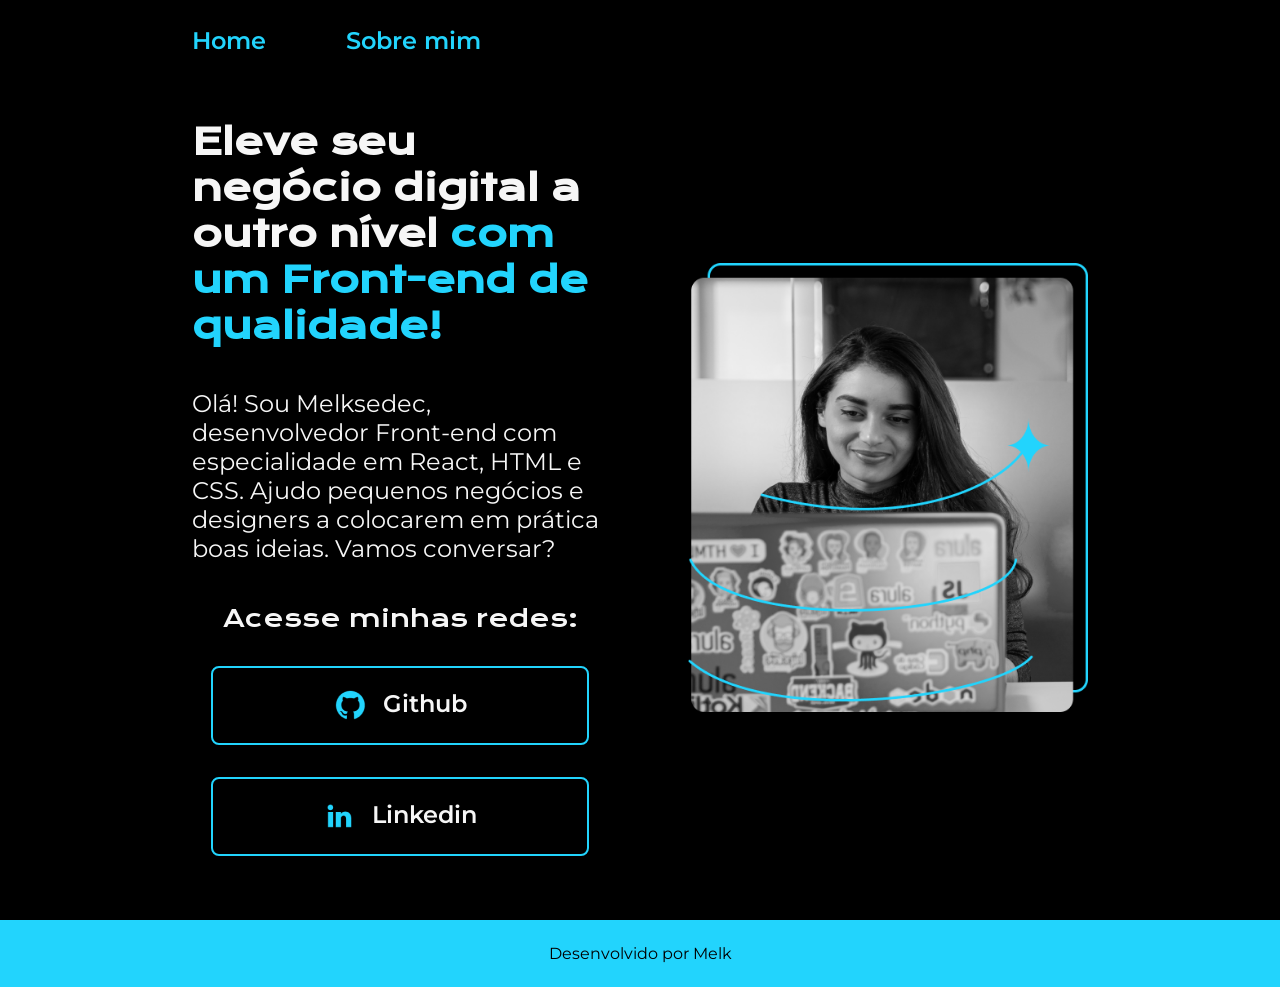
<file: index.html>
<!DOCTYPE html>
<html lang="pt-br">
<head>
    <meta charset="UTF-8">
    <meta name="viewport" content="width=device-width, initial-scale=1.0">
    <title>Portfolio</title>
    <link rel="stylesheet" href="./styles/style.css">
</head>
<body>
    <header class="cabecalho">
        <nav class="cabecalho__menu">
            <a class="cabecalho__menu__link" href="index.html">Home</a>
            <a class="cabecalho__menu__link" href="about.html">Sobre mim</a>
        </nav>
    </header>
    <main class="apresentacao">
        <section class="apresentacao__conteudo">
            <h1 class="apresentacao__conteudo__titulo">Eleve seu negócio digital a outro nível <strong class="titulo-destaque">com um Front-end de qualidade!</strong></h1>
            <p class="apresentacao__conteudo__texto">Olá! Sou Melksedec, desenvolvedor Front-end com especialidade em React, HTML e CSS. Ajudo pequenos negócios e designers a colocarem em prática boas ideias. Vamos conversar?</p>
            <div class="apresentacao__links">
                <h2 class="apresentacao__links__subtitulo">Acesse minhas redes:</h2>
                <a class="apresentacao__links__link" href="https://github.com/MelkAnt" target="_blank">
                    <img src="./assets/github.png" alt="">
                    Github
                </a>
                <a class="apresentacao__links__link" href="https://www.linkedin.com/in/melksedec-silva-400b54185/" target="_blank">
                    <img src="./assets/linkedin.png" alt="">
                    Linkedin
                </a>
            </div>
        </section>
        <img src="./assets/Imagem.png" alt="Foto da Joana Santos programando">
    </main>
    <footer class="rodape">
        <p>Desenvolvido por Melk</p>
    </footer>
</body>
</html>
</file>
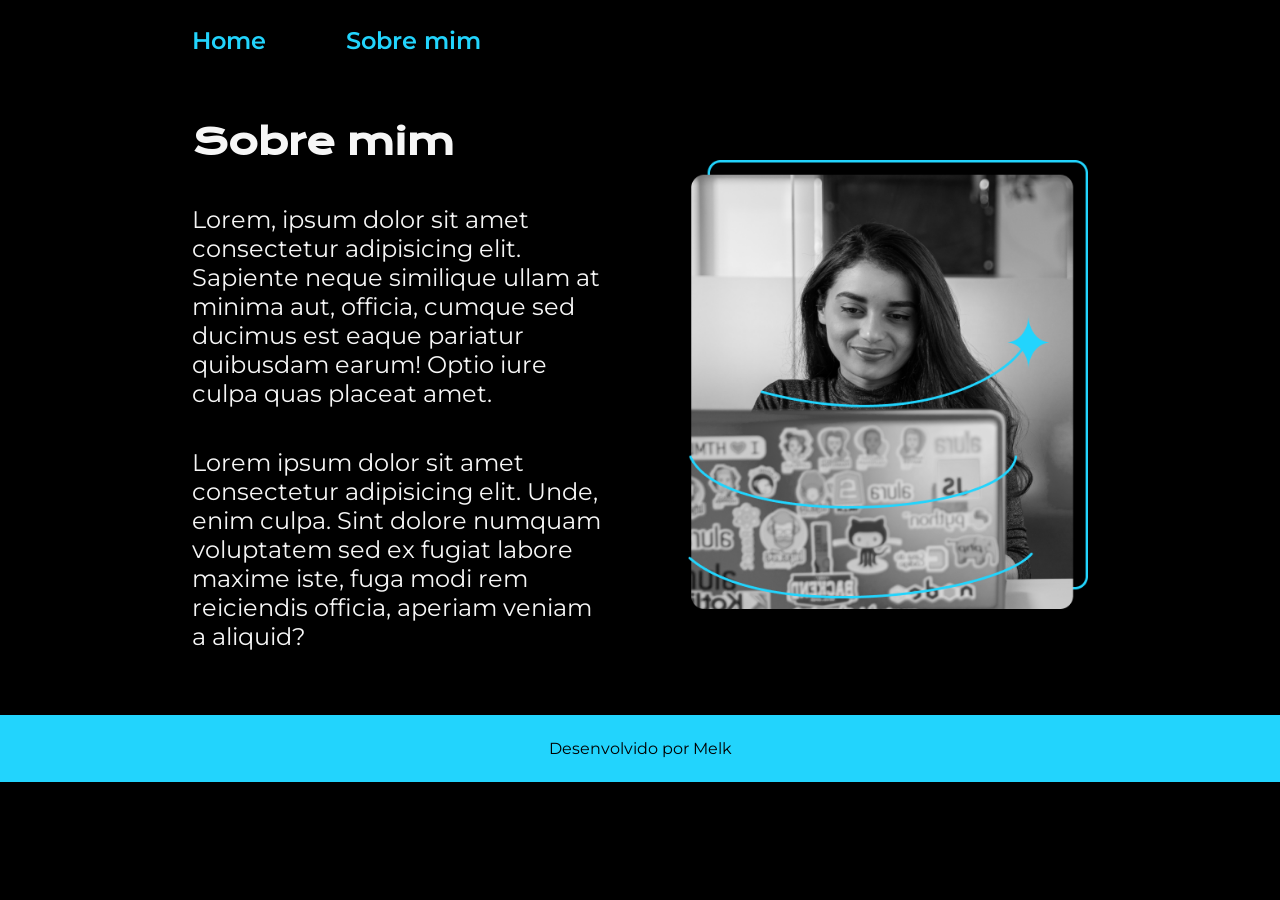
<file: about.html>
<!DOCTYPE html>
<html lang="pt-br">
<head>
    <meta charset="UTF-8">
    <meta name="viewport" content="width=device-width, initial-scale=1.0">
    <title>Sobre mim</title>
    <link rel="stylesheet" href="./styles/style.css">
</head>
<body>
     <header class="cabecalho">
        <nav class="cabecalho__menu">
            <a class="cabecalho__menu__link" href="index.html">Home</a>
            <a class="cabecalho__menu__link" href="about.html">Sobre mim</a>
        </nav>
    </header>

    <main class="apresentacao">
        <section class="apresentacao__conteudo">
            <h1 class="apresentacao__conteudo__titulo class="apr"">Sobre mim</h1>
            <p class="apresentacao__conteudo__texto">Lorem, ipsum dolor sit amet consectetur adipisicing elit. Sapiente neque similique ullam at minima aut, officia, cumque sed ducimus est eaque pariatur quibusdam earum! Optio iure culpa quas placeat amet.</p>
            <p class="apresentacao__conteudo__texto">Lorem ipsum dolor sit amet consectetur adipisicing elit. Unde, enim culpa. Sint dolore numquam voluptatem sed ex fugiat labore maxime iste, fuga modi rem reiciendis officia, aperiam veniam a aliquid?</p>
        </section>
         <img src="./assets/Imagem.png" alt="Foto da Joana Santos programando">
    </main>

    <footer class="rodape">
        <p>Desenvolvido por Melk</p>
    </footer>
</body>
</html>
</file>
<file: styles/style.css>
@import url('https://fonts.googleapis.com/css2?family=Krona+One&family=Montserrat:wght@400;600&display=swap');

* {
    margin: 0;
    padding: 0;
    box-sizing: border-box; /* garante cálculo correto de largura */
}

body {
    
    box-sizing: border-box;
    background-color: #000000;
    color: #F6F6F6;
}

.cabecalho {
    padding: 2% 0% 0% 15%;
}

.cabecalho__menu {
    display: flex;
    gap: 80px;
}

.cabecalho__menu__link {
    font-family: 'Montserrat', sans-serif;
    font-size: 24px;
    font-weight: 600;
    color: #22D4FD;
    text-decoration: none;
}

.titulo-destaque {
    color: #22D4FD;
}

.apresentacao {
    padding: 5% 15%;
    display: flex;
    align-items: center;
    gap: 80px; /* espaço fixo entre texto e imagem */
}

.apresentacao__conteudo {
    max-width: 615px;
    display: flex;
    flex-direction: column;
    gap: 40px;
}

.apresentacao__conteudo__titulo {
    font-size: 36px;
    font-family: 'Krona One', sans-serif;
}

.apresentacao__conteudo__texto {
    font-size: 24px;
    font-family: 'Montserrat', sans-serif;
}

.apresentacao__links {
    display: flex;
    flex-direction: column;
    justify-content: space-between;
    align-items: center;
    gap: 32px;
}

.apresentacao__links__subtitulo {
    font-family: 'Krona one', sans-serif;
    font-weight: 400;
    font-size: 24px;
}

.apresentacao__links__link {
    display: flex;
    justify-content: center;
    gap: 16px;
    border: 2px solid #22D4FD;
    width: 378px;
    text-align: center;
    border-radius: 8px;
    font-size: 24px;
    font-weight: 600;
    padding: 21.5px 0;
    text-decoration: none;
    color: #F6F6F6;
    font-family: 'Montserrat', sans-serif;
}

.apresentacao__links__link:hover {
    background-color: #272727;
}

/* Garante que a imagem não grude nem estoure */
.apresentacao img {
    max-width: 400px;
    height: auto;
}

.rodape {
    padding: 24px;
    color: #000000;
    background-color: #22D4FD;
    text-align: center;
    font-family: 'Montserrat', sans-serif;
    font-weight: 400
    
}
</file>
